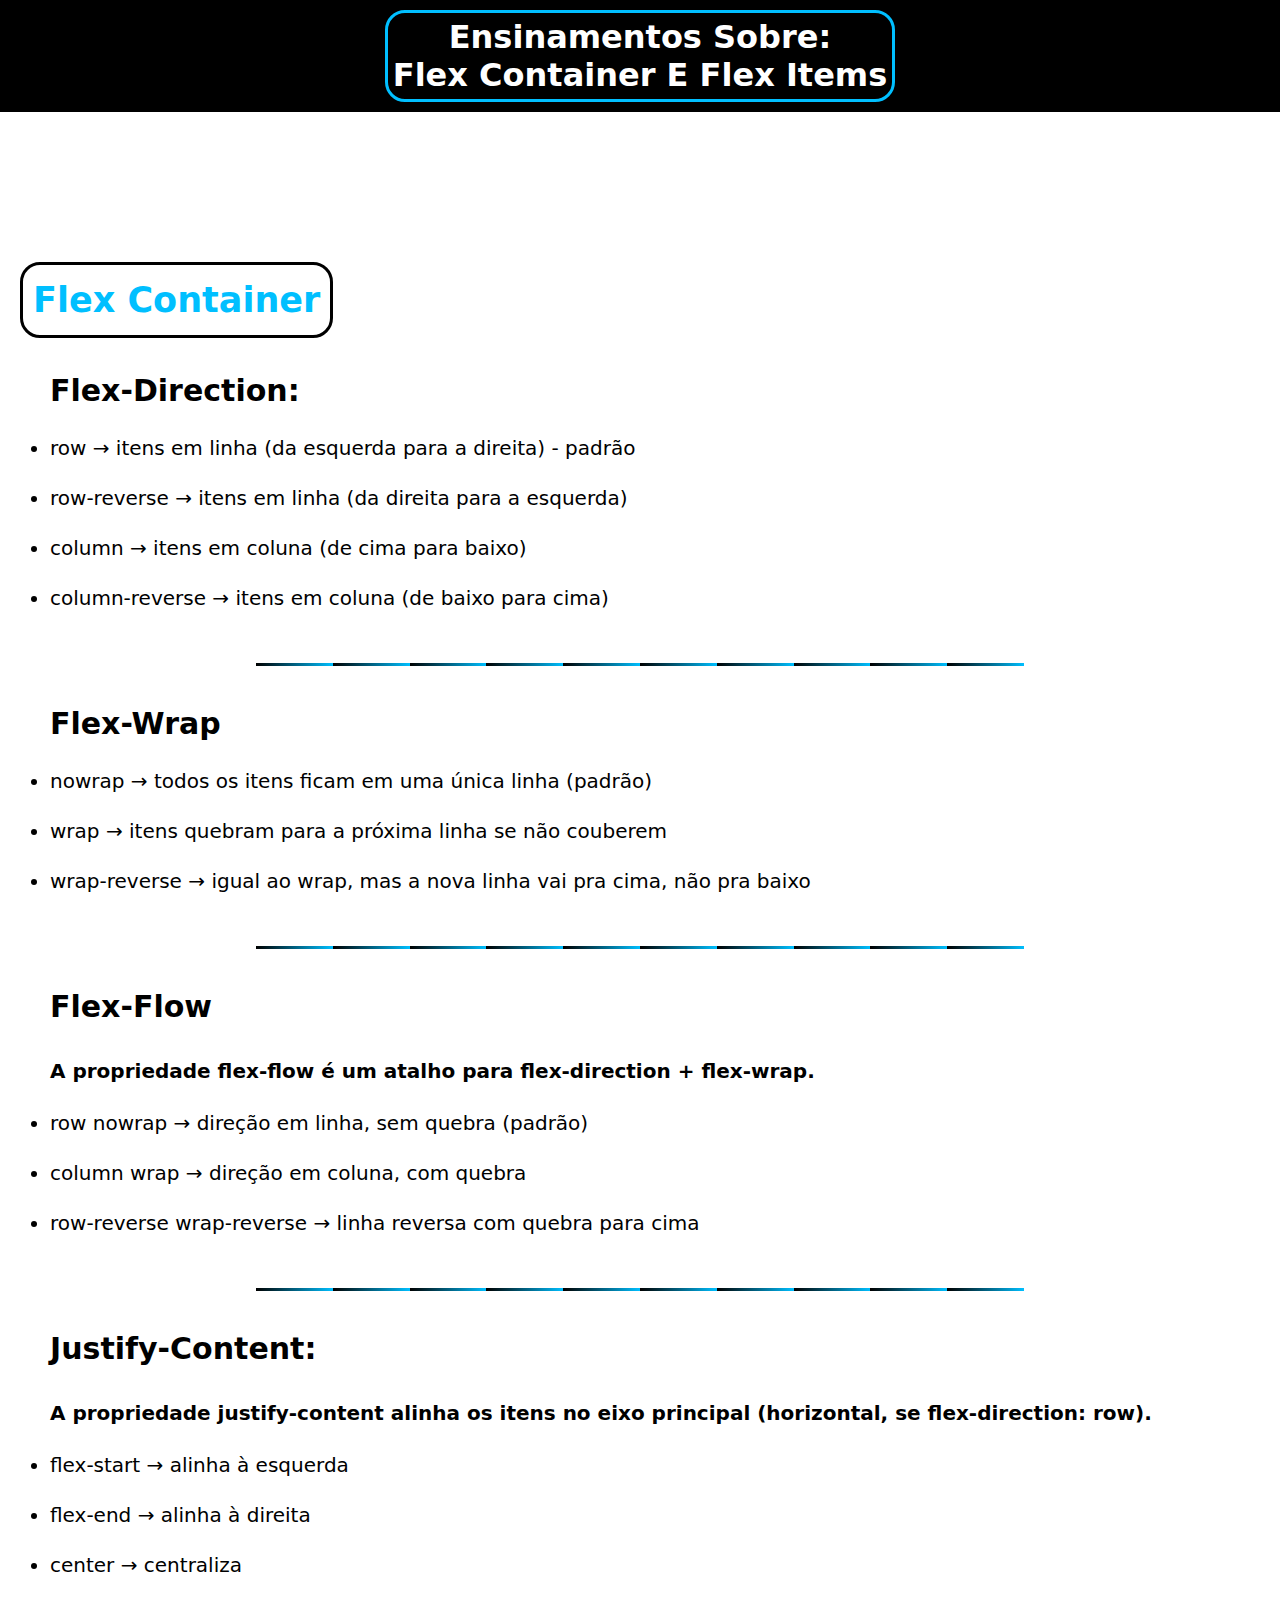
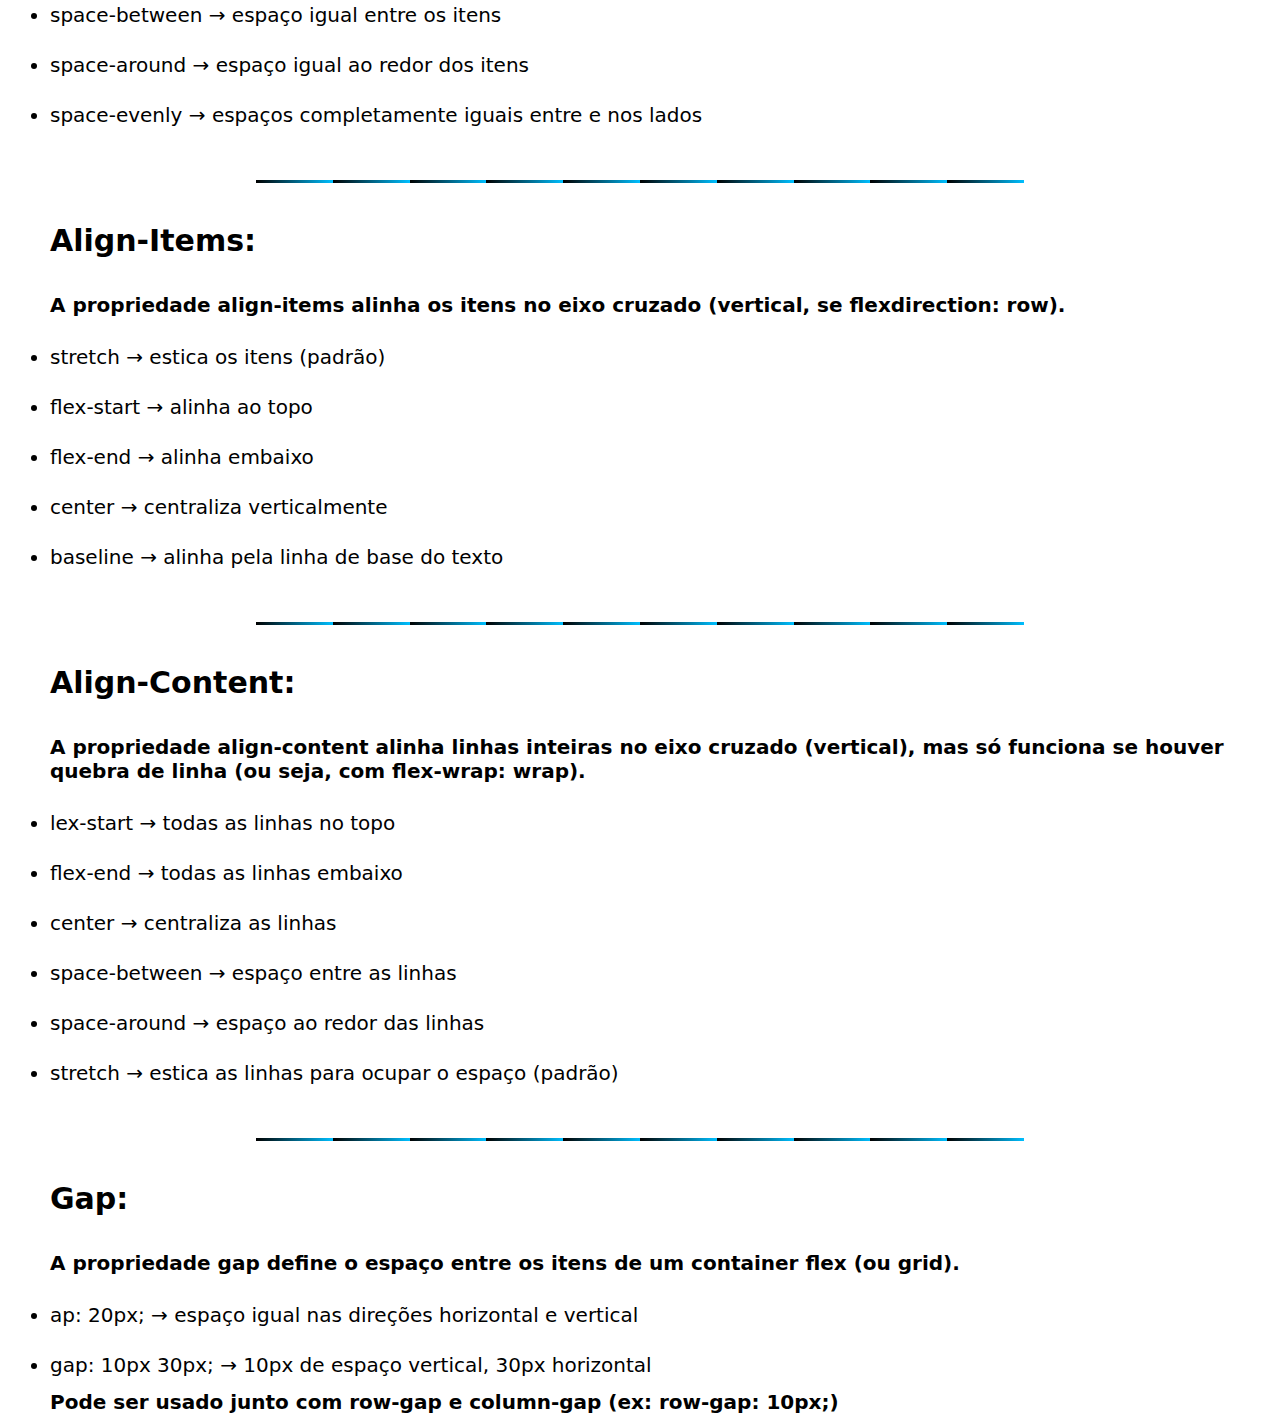
<file: index.html>
<!DOCTYPE html>
<html lang="pt-br">

<head>
    <link rel="stylesheet" href="style.css">
    <meta charset="UTF-8">
    <meta name="viewport" content="width=device-width, initial-scale=1.0">

    <title>FlexBox</title>
</head>

<body>
    <header class="titulo">
        <div class="container1">

            <h1>Ensinamentos Sobre:<br>Flex Container E Flex Items</h1>

        </div>
    </header>

    <section class="subtitulo-Flex-Container">
        <div class="container2">

            <h2 class="subtitulo1">Flex Container</h2>

        </div>
    </section>

    <section class="conteudo-Flex-Direction">
        <div class="container3">

            <strong>Flex-Direction:</strong>

<ul>

<li>row → itens em linha (da esquerda para a direita) - padrão</li>
<li>row-reverse → itens em linha (da direita para a esquerda)</li>
<li>column → itens em coluna (de cima para baixo)</li>
<li>column-reverse → itens em coluna (de baixo para cima)</li>

</ul>

        </div>
    </section>

    <hr>

    <section class="conteudo-Flex-Wrap">
        <div class="container3">

            <strong>Flex-Wrap</strong>

            <ul>

                <li>nowrap → todos os itens ficam em uma única linha (padrão)</li>
                <li>wrap → itens quebram para a próxima linha se não couberem</li>
                <li>wrap-reverse → igual ao wrap, mas a nova linha vai pra cima, não pra baixo</li>

            </ul>

        </div>
    </section>

    <hr>

    <section class="conteudo-Flex-Flow">
        <div class="container3">

            <strong>Flex-Flow</strong><br>

        </div>
        <div class="container3">

            <strong class="sobre">A propriedade flex-flow é um atalho para flex-direction + flex-wrap.</strong>

            <ul>

                <li>row nowrap → direção em linha, sem quebra (padrão)</li>
                <li>column wrap → direção em coluna, com quebra</li>
                <li>row-reverse wrap-reverse → linha reversa com quebra para cima</li>

            </ul>

        </div>
    </section>

    <hr>

    <section class="conteudo-Justify-Content:">
        <div class="container3">

            <strong>Justify-Content:</strong>

        </div>
        <div class="container3">

            <strong class="sobre">A propriedade justify-content alinha os itens no eixo principal (horizontal, se
                flex-direction: row).</strong>

            <ul>

                <li>flex-start → alinha à esquerda</li>
                <li>flex-end → alinha à direita</li>
                <li>center → centraliza</li>
                <li>space-between → espaço igual entre os itens</li>
                <li>space-around → espaço igual ao redor dos itens</li>
                <li>space-evenly → espaços completamente iguais entre e nos lados</li>

            </ul>

        </div>
    </section>

    <hr>

    <section class="conteudo-Align-Items">
        <div class="container3">

            <strong>Align-Items:</strong>

        </div>
        <div class="container3">

            <strong class="sobre">A propriedade align-items alinha os itens no eixo cruzado (vertical, se flexdirection: row).</strong>

            <ul>

                <li>stretch → estica os itens (padrão)</li>
                <li>flex-start → alinha ao topo</li>
                <li>flex-end → alinha embaixo</li>
                <li>center → centraliza verticalmente</li>
                <li>baseline → alinha pela linha de base do texto</li>

            </ul>

        </div>
    </section>

    <hr>

    <section class="conteudo-Align-Content:">
        <div class="container3">

            <strong>Align-Content:</strong>

        </div>
        <div class="container3">

            <strong class="sobre">A propriedade align-content alinha linhas inteiras no eixo cruzado (vertical),
                mas só funciona se houver quebra de linha (ou seja, com flex-wrap: wrap).</strong>

                <ul>

                    <li>lex-start → todas as linhas no topo</li>
                    <li>flex-end → todas as linhas embaixo</li>
                    <li>center → centraliza as linhas</li>
                    <li>space-between → espaço entre as linhas</li>
                    <li>space-around → espaço ao redor das linhas</li>
                    <li>stretch → estica as linhas para ocupar o espaço (padrão)</li>

                </ul>

        </div>
    </section>

    <hr>
    
    <section class="conteudo-Gap">
        <div class="container3">

            <strong>Gap:</strong>

        </div>
        <div class="container3">

            <strong class="sobre">A propriedade gap define o espaço entre os itens de um container flex (ou grid).</strong>

            <ul>

                <li>ap: 20px; → espaço igual nas direções horizontal e vertical</li>
                <li>gap: 10px 30px; → 10px de espaço vertical, 30px horizontal</li>

            </ul>

            <strong class="sobre">Pode ser usado junto com row-gap e column-gap (ex: row-gap: 10px;)</strong>

        </div>
    </section>


</body>

</html>
</file>
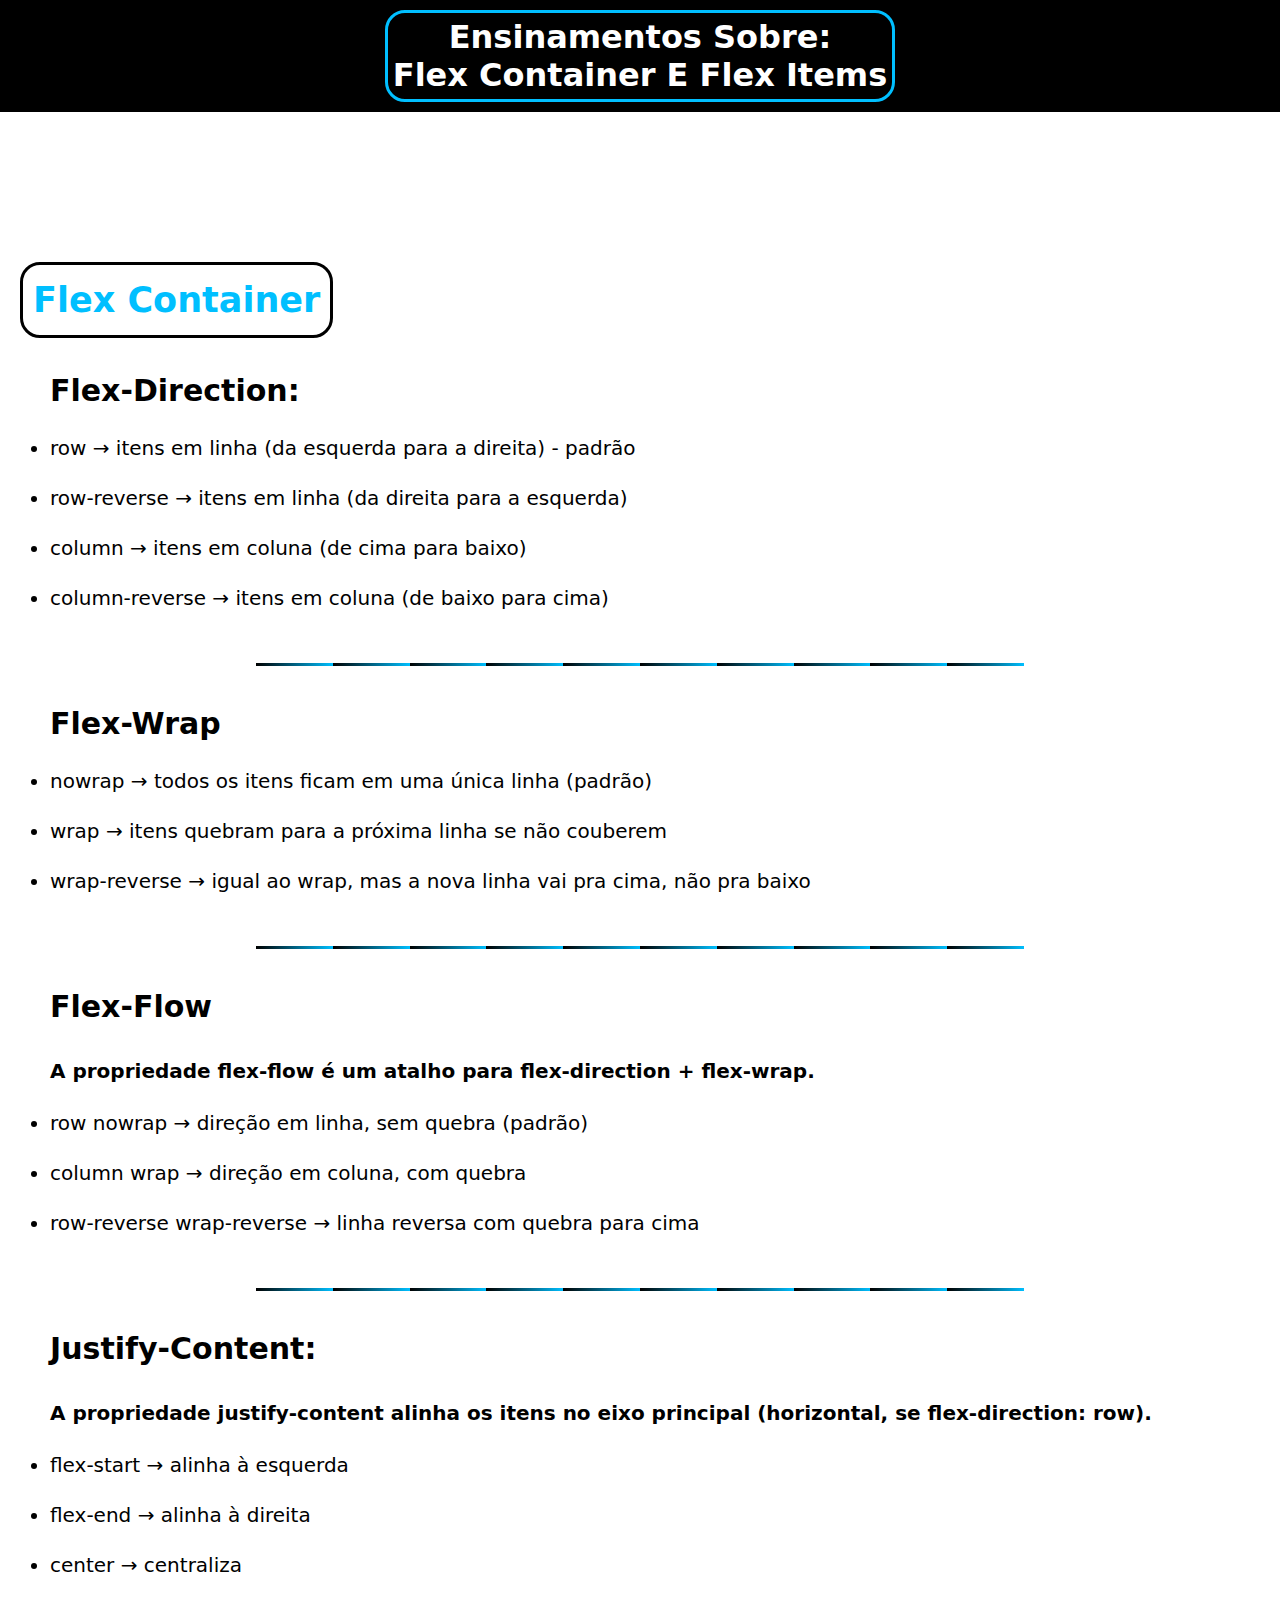
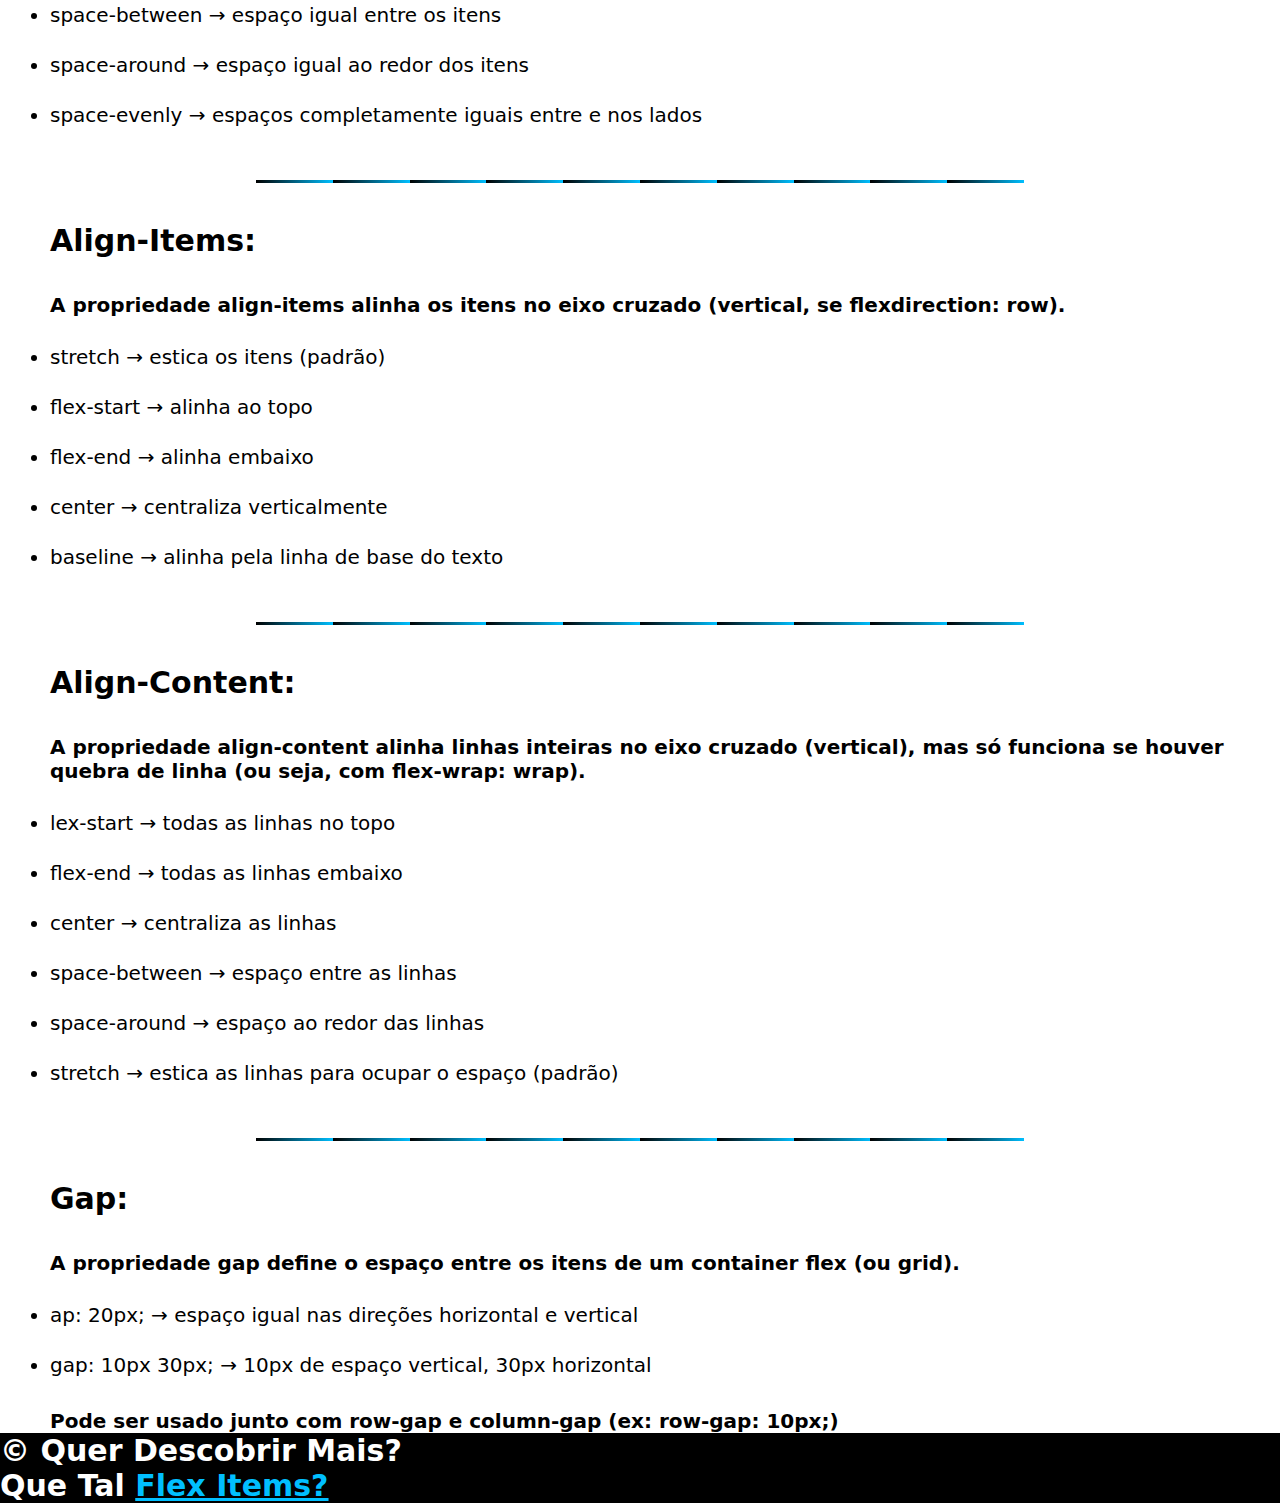
<file: display.html>
<!DOCTYPE html>
<html lang="pt-br">

<head>
    <link rel="stylesheet" href="display.css">
    <meta charset="UTF-8">
    <meta name="viewport" content="width=device-width, initial-scale=1.0">

    <title>FlexBox</title>
</head>

<body>
    <header class="titulo">
        <div class="container1">

            <h1>Ensinamentos Sobre:<br>Flex Container E Flex Items</h1>

        </div>
    </header>

    <section class="subtitulo-Flex-Container">
        <div class="container2">

            <h2 class="subtitulo1">Flex Container</h2>

        </div>
    </section>

    <section class="conteudo-Flex-Direction">
        <div class="container3">

            <strong>Flex-Direction:</strong>

<ul>

<li>row → itens em linha (da esquerda para a direita) - padrão</li>
<li>row-reverse → itens em linha (da direita para a esquerda)</li>
<li>column → itens em coluna (de cima para baixo)</li>
<li>column-reverse → itens em coluna (de baixo para cima)</li>

</ul>

        </div>
    </section>

    <hr>

    <section class="conteudo-Flex-Wrap">
        <div class="container3">

            <strong>Flex-Wrap</strong>

            <ul>

                <li>nowrap → todos os itens ficam em uma única linha (padrão)</li>
                <li>wrap → itens quebram para a próxima linha se não couberem</li>
                <li>wrap-reverse → igual ao wrap, mas a nova linha vai pra cima, não pra baixo</li>

            </ul>

        </div>
    </section>

    <hr>

    <section class="conteudo-Flex-Flow">
        <div class="container3">

            <strong>Flex-Flow</strong><br>

        </div>
        <div class="container3">

            <strong class="sobre">A propriedade flex-flow é um atalho para flex-direction + flex-wrap.</strong>

            <ul>

                <li>row nowrap → direção em linha, sem quebra (padrão)</li>
                <li>column wrap → direção em coluna, com quebra</li>
                <li>row-reverse wrap-reverse → linha reversa com quebra para cima</li>

            </ul>

        </div>
    </section>

    <hr>

    <section class="conteudo-Justify-Content:">
        <div class="container3">

            <strong>Justify-Content:</strong>

        </div>
        <div class="container3">

            <strong class="sobre">A propriedade justify-content alinha os itens no eixo principal (horizontal, se
                flex-direction: row).</strong>

            <ul>

                <li>flex-start → alinha à esquerda</li>
                <li>flex-end → alinha à direita</li>
                <li>center → centraliza</li>
                <li>space-between → espaço igual entre os itens</li>
                <li>space-around → espaço igual ao redor dos itens</li>
                <li>space-evenly → espaços completamente iguais entre e nos lados</li>

            </ul>

        </div>
    </section>

    <hr>

    <section class="conteudo-Align-Items">
        <div class="container3">

            <strong>Align-Items:</strong>

        </div>
        <div class="container3">

            <strong class="sobre">A propriedade align-items alinha os itens no eixo cruzado (vertical, se flexdirection: row).</strong>

            <ul>

                <li>stretch → estica os itens (padrão)</li>
                <li>flex-start → alinha ao topo</li>
                <li>flex-end → alinha embaixo</li>
                <li>center → centraliza verticalmente</li>
                <li>baseline → alinha pela linha de base do texto</li>

            </ul>

        </div>
    </section>

    <hr>

    <section class="conteudo-Align-Content:">
        <div class="container3">

            <strong>Align-Content:</strong>

        </div>
        <div class="container3">

            <strong class="sobre">A propriedade align-content alinha linhas inteiras no eixo cruzado (vertical),
                mas só funciona se houver quebra de linha (ou seja, com flex-wrap: wrap).</strong>

                <ul>

                    <li>lex-start → todas as linhas no topo</li>
                    <li>flex-end → todas as linhas embaixo</li>
                    <li>center → centraliza as linhas</li>
                    <li>space-between → espaço entre as linhas</li>
                    <li>space-around → espaço ao redor das linhas</li>
                    <li>stretch → estica as linhas para ocupar o espaço (padrão)</li>

                </ul>

        </div>
    </section>

    <hr>
    
    <section class="conteudo-Gap">
        <div class="container3">

            <strong>Gap:</strong>

        </div>
        <div class="container3">

            <strong class="sobre">A propriedade gap define o espaço entre os itens de um container flex (ou grid).</strong>

            <ul>

                <li>ap: 20px; → espaço igual nas direções horizontal e vertical</li>
                <li>gap: 10px 30px; → 10px de espaço vertical, 30px horizontal</li>

            </ul><br>

            <strong class="sobre">Pode ser usado junto com row-gap e column-gap (ex: row-gap: 10px;)</strong>

        </div>
    </section>

    <footer class="outros-conteudos">
        <div class="container4">

            <strong class="outros">&copy; Quer Descobrir Mais?<br>Que Tal <u style="color: #00BFFF;">Flex Items?</u></strong>

        </div>
    </footer>
    
    

</body>

</html>
</file>
<file: style.css>
*{
    margin: 0;
    padding: 0;
    box-sizing: border-box;
    font-family: system-ui, -apple-system, BlinkMacSystemFont, 'Segoe UI', Roboto, Oxygen, Ubuntu, Cantarell, 'Open Sans', 'Helvetica Neue', sans-serif;
}
.container1{
    background-color: black;
    justify-items: center;
    padding-bottom: 10px;
    padding-top: 10px;
}
h1{
    border: 3px solid #00BFFF;
    border-radius: 20px;
    color: white;
    text-align: center;
    display: flex;
    padding: 5px;
}
.container2{
    justify-items: start;
}
.subtitulo1{
    border: 3px solid black;
    border-radius: 20px;
    color: #00BFFF;
    margin-top: 150px;
    margin-left: 20px;
    padding-left: 10px;
    padding-right: 10px;
    padding-bottom: 15px;
    padding-top: 15px;
    display: flex;
    font-size: 35px;
}
.container3{
    margin-top: 35px;
    margin-left: 50px;
}
strong{
    font-size: 30px;

}
ul{
    margin-top: 15px;
    font-size: 20px;
    line-height: 50px;
}
hr{
    border: none;               
    height: 3px;                
    background: repeating-linear-gradient(to right, black, #00BFFF 10%, black 10%, #00BFFF 20%);
    margin: 40px 40px;             
    width: 60%;                 
    margin-left: auto;
    margin-right: auto;         
}
.sobre{
    font-size: 20px;
}
</file>
<file: display.css>
*{
    margin: 0;
    padding: 0;
    box-sizing: border-box;
    font-family: system-ui, -apple-system, BlinkMacSystemFont, 'Segoe UI', Roboto, Oxygen, Ubuntu, Cantarell, 'Open Sans', 'Helvetica Neue', sans-serif;
}
.container1{
    background-color: black;
    justify-items: center;
    padding-bottom: 10px;
    padding-top: 10px;
}
h1{
    border: 3px solid #00BFFF;
    border-radius: 20px;
    color: white;
    text-align: center;
    display: flex;
    padding: 5px;
}
.container2{
    justify-items: start;
}
.subtitulo1{
    border: 3px solid black;
    border-radius: 20px;
    color: #00BFFF;
    margin-top: 150px;
    margin-left: 20px;
    padding-left: 10px;
    padding-right: 10px;
    padding-bottom: 15px;
    padding-top: 15px;
    display: flex;
    font-size: 35px;
}
.container3{
    margin-top: 35px;
    margin-left: 50px;
}
strong{
    font-size: 30px;

}
ul{
    margin-top: 15px;
    font-size: 20px;
    line-height: 50px;
}
hr{
    border: none;               
    height: 3px;                
    background: repeating-linear-gradient(to right, black, #00BFFF 10%, black 10%, #00BFFF 20%);
    margin: 40px 40px;             
    width: 60%;                 
    margin-left: auto;
    margin-right: auto;         
}
.sobre{
    font-size: 20px;
    margin-bottom: 30px;
}
.outros-conteudos{
    background-color: black;
    margin: 0px;
}
.outros{
    color: white;
}
</file>
